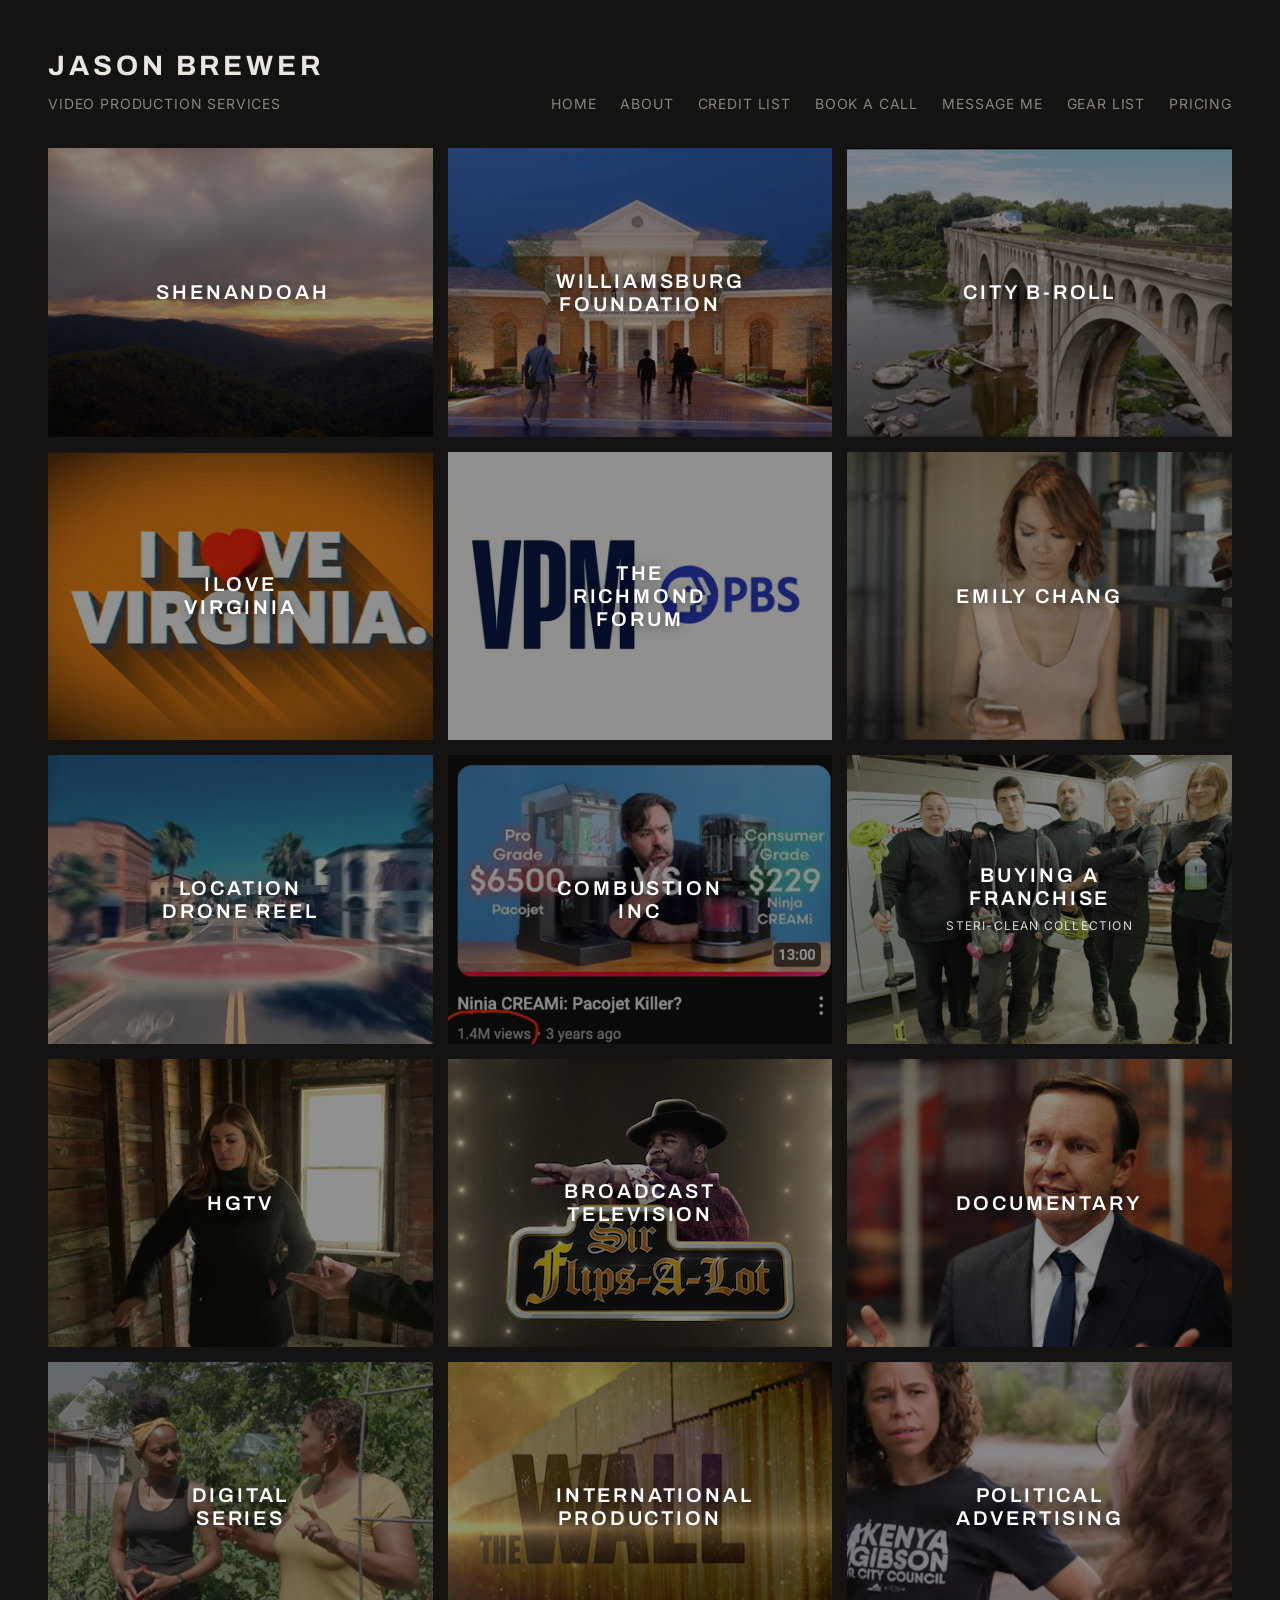
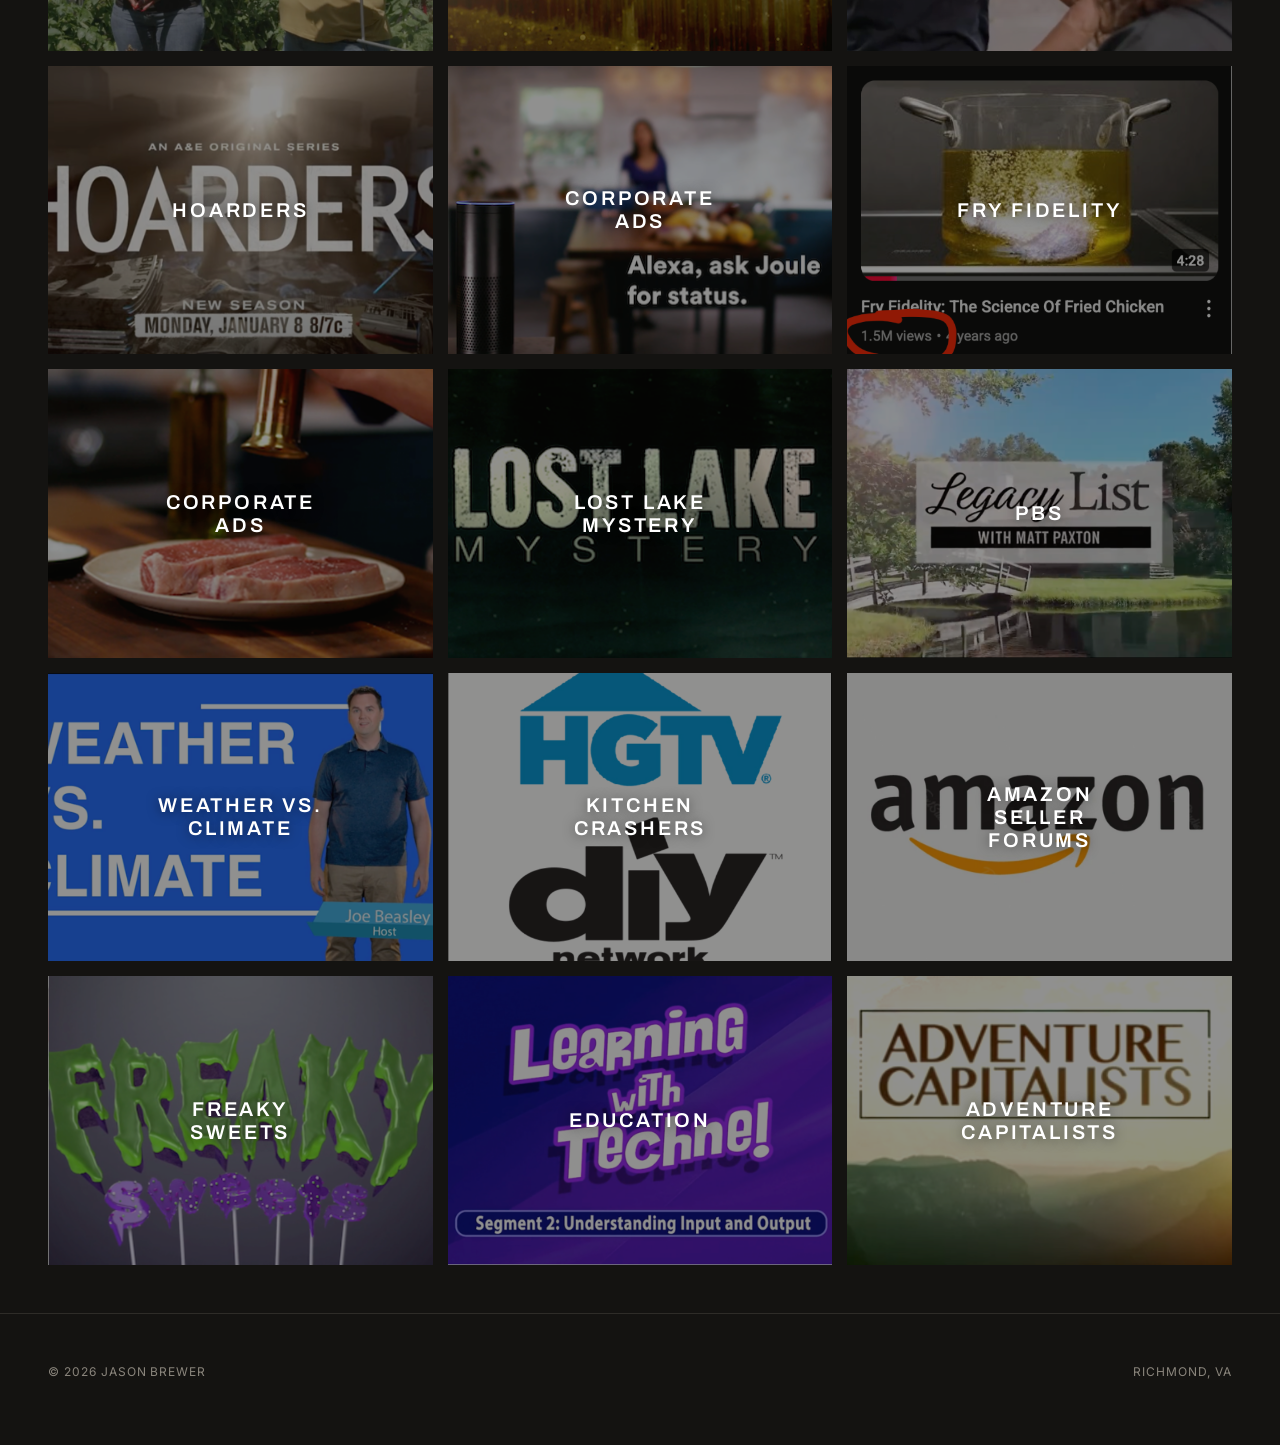
<file: index.html>
<!DOCTYPE html>
<html lang="en">
<head>
  <meta charset="UTF-8">
  <meta name="viewport" content="width=device-width, initial-scale=1">
  <title>Jason Brewer — Director of Photography</title>
  <link rel="preconnect" href="https://fonts.googleapis.com">
  <link rel="preconnect" href="https://fonts.gstatic.com" crossorigin>
  <link href="https://fonts.googleapis.com/css2?family=Archivo:wght@500;600;700&family=Inter:wght@400;500&display=swap" rel="stylesheet">
  <link rel="stylesheet" href="css/styles.css">
  <script src="js/nav.js"></script>
</head>
<body>
  <body>
  <div class="site">

    <main id="gallery" class="gallery" aria-label="Selected work"></main>

    <footer class="site-foot">
      <span>&copy; <span id="year"></span> Jason Brewer</span>
      <span>Richmond, VA</span>
    </footer>
  </div>
  <script src="js/data.js"></script>
  <script src="js/app.js"></script>
</body>
</body>
</html>
</file>
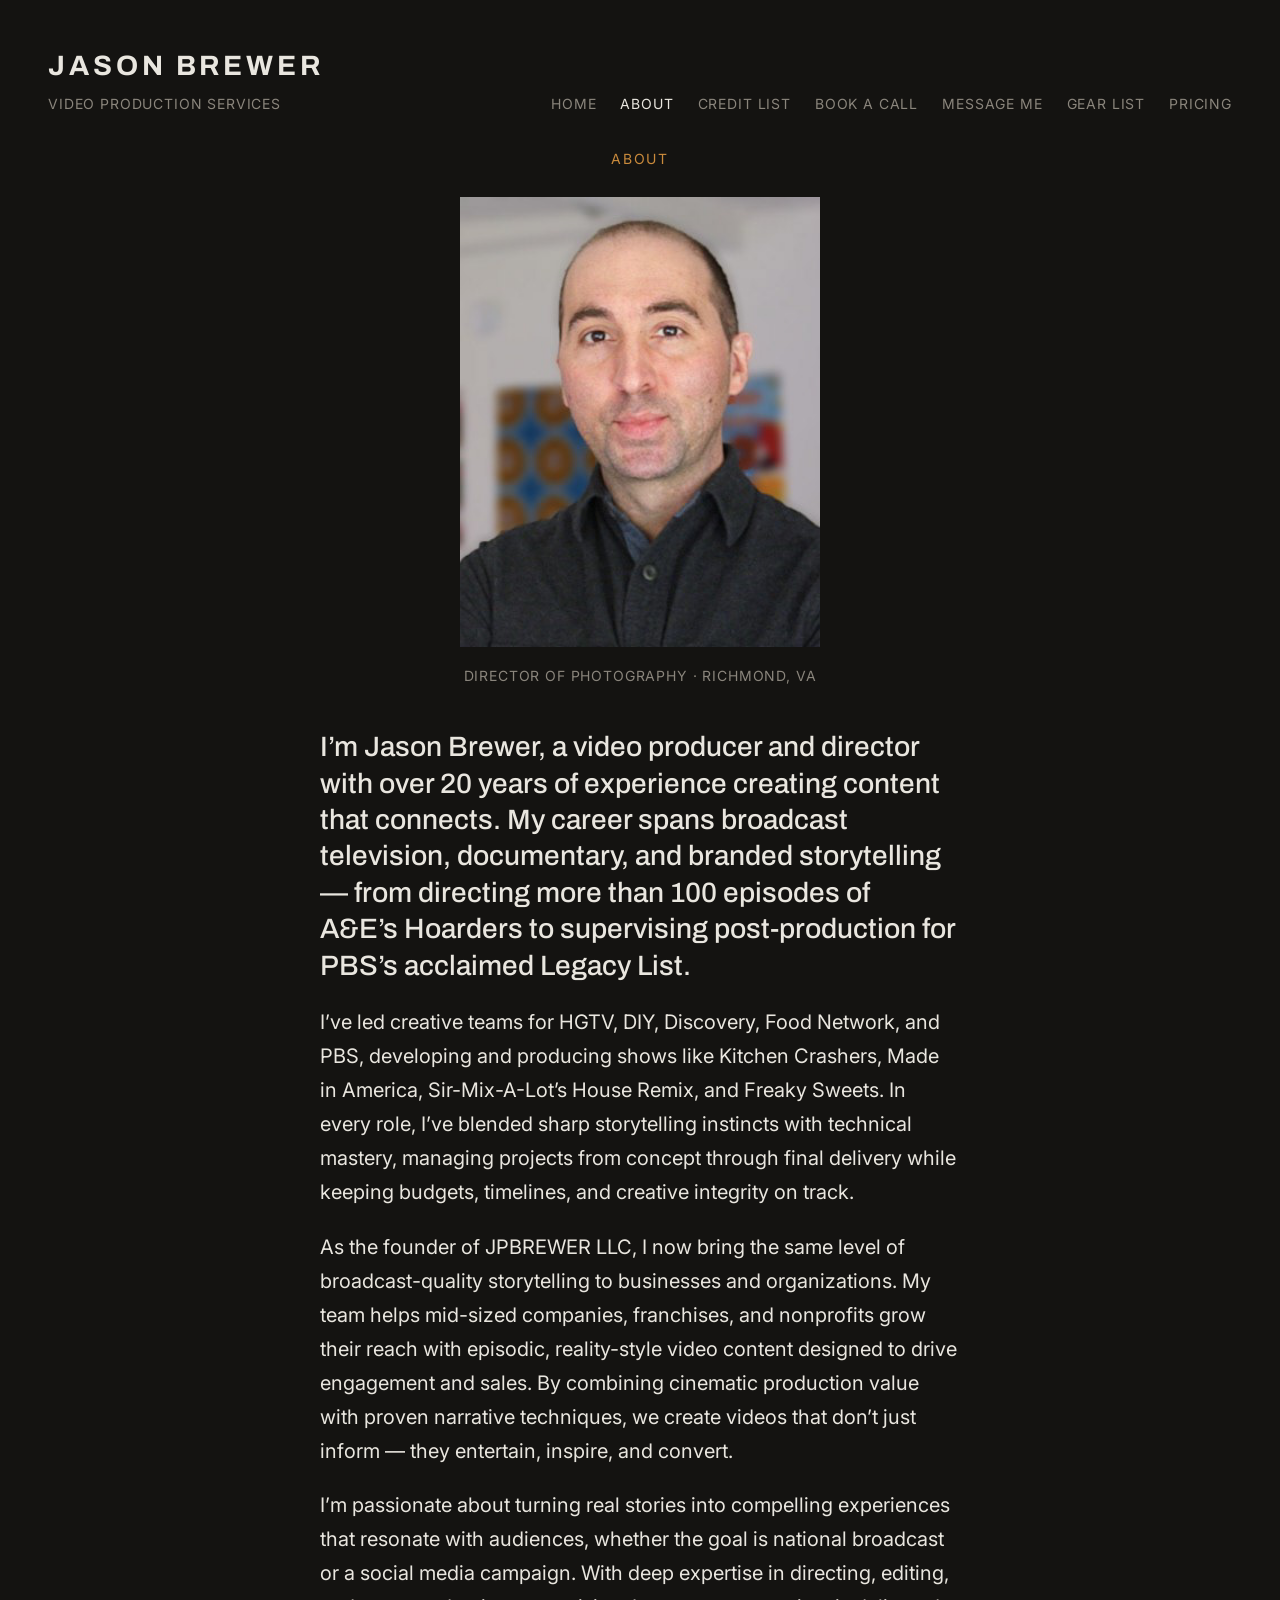
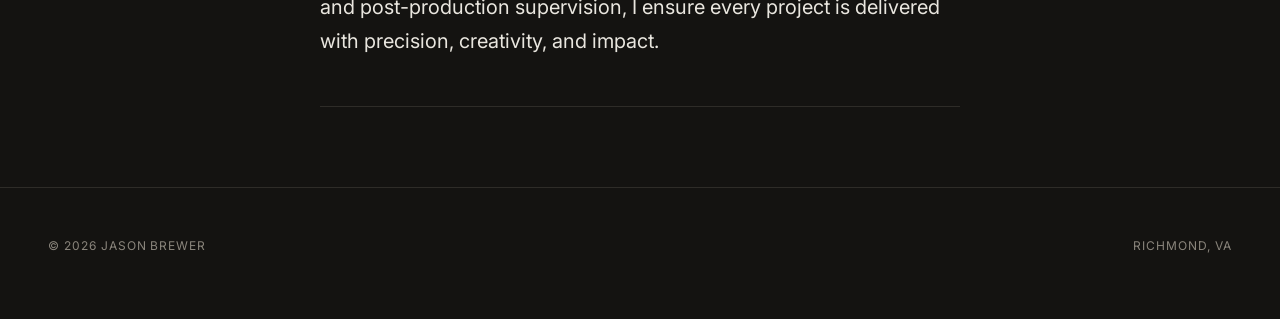
<file: about.html>
<!DOCTYPE html>
<html lang="en">
<head>
  <meta charset="UTF-8">
  <meta name="viewport" content="width=device-width, initial-scale=1">
  <title>Jason Brewer — About</title>
  <link rel="preconnect" href="https://fonts.googleapis.com">
  <link rel="preconnect" href="https://fonts.gstatic.com" crossorigin>
  <link href="https://fonts.googleapis.com/css2?family=Archivo:wght@500;600;700&family=Inter:wght@400;500&display=swap" rel="stylesheet">
  <link rel="stylesheet" href="css/styles.css">
  

  <!-- About-page layout only. Colors/fonts come from css/styles.css tokens. -->
  <style>
    .about        { max-width: 1100px; margin: 0 auto; padding: 0 var(--pad) 2rem; text-align: center; }
    .about__eyebrow {
      margin: 0 0 26px; color: var(--accent);
      font-size: var(--fs-sm); letter-spacing: var(--tracking-wide); text-transform: uppercase;
    }
    .about__portrait {
      position: relative; width: min(360px, 80vw); aspect-ratio: 4 / 5;
      margin: 0 auto; background: var(--surface);
    }
    .about__portrait img { position: relative; z-index: 1; width: 100%; height: 100%; object-fit: cover; }
    .about__portrait .hint {
      position: absolute; inset: 0; z-index: 0;
      display: flex; align-items: center; justify-content: center; text-align: center;
      padding: 20px; color: var(--text-dim); font-size: var(--fs-sm);
    }
    .about__cap {
      margin: 18px 0 0; color: var(--text-dim);
      font-size: var(--fs-sm); letter-spacing: 0.06em; text-transform: uppercase;
    }
    .about__bio   { max-width: 640px; margin: 42px auto 0; text-align: left; }
    .about__bio p { margin: 0 0 1.3rem; color: var(--text); font-size: var(--fs-lg); line-height: 1.7; }
    .about__bio p:first-of-type {
      font-family: var(--font-display); font-weight: 500;
      font-size: var(--fs-xl); line-height: 1.3;
    }
    .about__bio .accent { color: var(--accent); }
    .about__rule  { height: 1px; background: var(--line); border: 0; max-width: 640px; margin: 48px auto 0; }
    .masthead__nav a[aria-current="page"] { color: var(--text); }
  </style>

   <script src="js/nav.js"></script>
</head>
<body>
  <div class="site">
    

    <main class="about">
      <p class="about__eyebrow">About</p>

      <!-- Drop your photo at assets/about/portrait.jpg (portrait, ~4:5).
           Until it exists, the frame shows a note instead of a broken image. -->
      <div class="about__portrait">
        <span class="hint">Add your portrait at<br>assets/about/portrait.jpg</span>
        <img src="assets/about/portrait.jpeg" alt="Jason Brewer" onerror="this.style.display='none'">
      </div>
      <p class="about__cap">Director of Photography &middot; Richmond, VA</p>

      <!-- ===== Placeholder bio — replace this copy ===== -->
      <div class="about__bio">
          
          <p>I’m Jason Brewer, a video producer and director with over 20 years of experience creating content that connects. My career spans broadcast television, documentary, and branded storytelling — from directing more than 100 episodes of A&E’s Hoarders to supervising post-production for PBS’s acclaimed Legacy List. </p>

          <p> I’ve led creative teams for HGTV, DIY, Discovery, Food Network, and PBS, developing and producing shows like Kitchen Crashers, Made in America, Sir-Mix-A-Lot’s House Remix, and Freaky Sweets. In every role, I’ve blended sharp storytelling instincts with technical mastery, managing projects from concept through final delivery while keeping budgets, timelines, and creative integrity on track.</p>

          <p>As the founder of JPBREWER LLC, I now bring the same level of broadcast-quality storytelling to businesses and organizations. My team helps mid-sized companies, franchises, and nonprofits grow their reach with episodic, reality-style video content designed to drive engagement and sales. By combining cinematic production value with proven narrative techniques, we create videos that don’t just inform — they entertain, inspire, and convert.</p>
         
          <p>I’m passionate about turning real stories into compelling experiences that resonate with audiences, whether the goal is national broadcast or a social media campaign. With deep expertise in directing, editing, and post-production supervision, I ensure every project is delivered with precision, creativity, and impact.</p>
      </div>

      <hr class="about__rule">
    </main>

    <footer class="site-foot">
      <span>&copy; <span id="year"></span> Jason Brewer</span>
      <span>Richmond, VA</span>
    </footer>
  </div>

  <script>
    var y = document.getElementById("year");
    if (y) y.textContent = new Date().getFullYear();
  </script>

 
  </script>
</body>
</html>
</file>
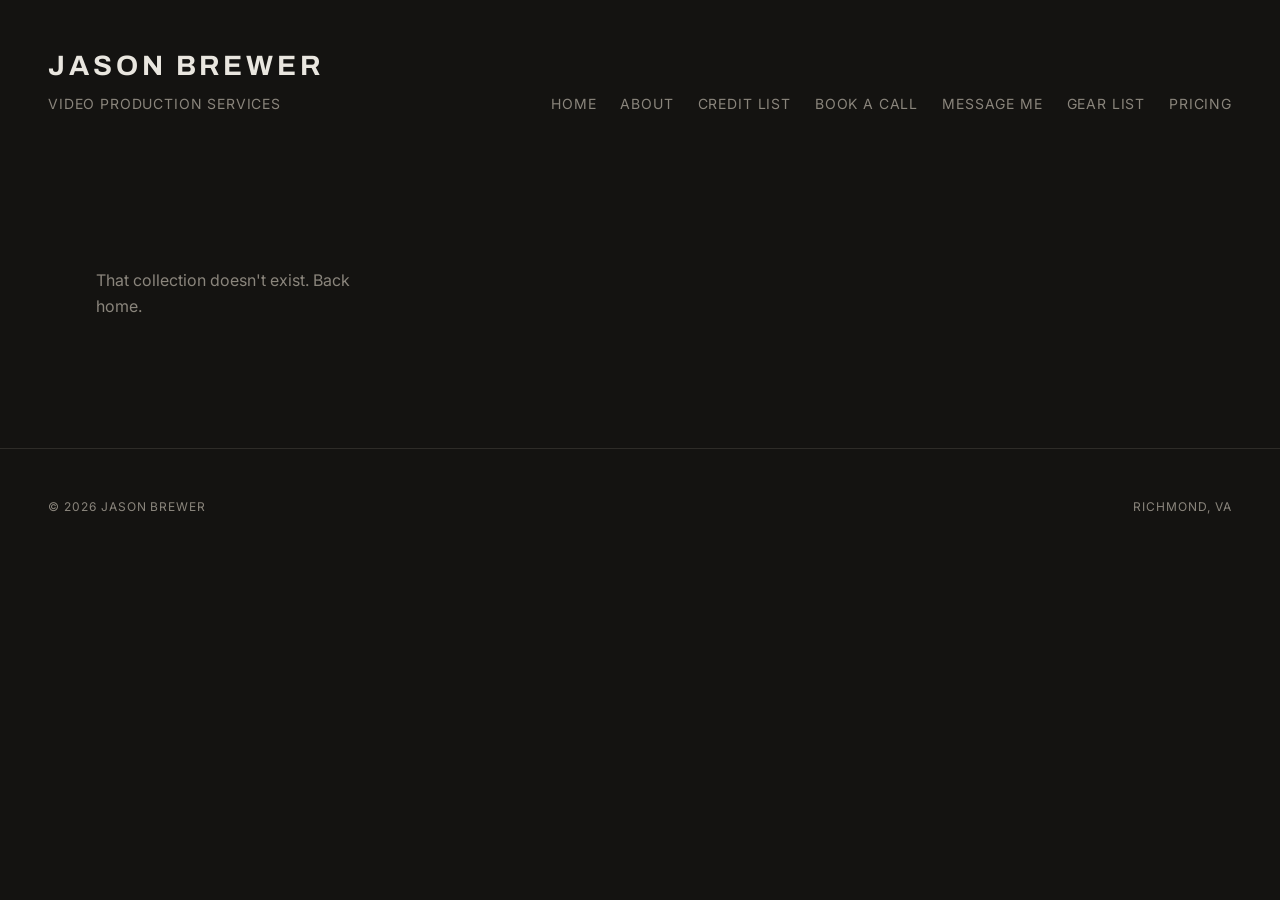
<file: collection.html>
<!DOCTYPE html>
<html lang="en">
<head>
  <meta charset="UTF-8">
  <meta name="viewport" content="width=device-width, initial-scale=1">
  <title>Jason Brewer</title>
  <link rel="preconnect" href="https://fonts.googleapis.com">
  <link rel="preconnect" href="https://fonts.gstatic.com" crossorigin>
  <link href="https://fonts.googleapis.com/css2?family=Archivo:wght@500;600;700&family=Inter:wght@400;500&display=swap" rel="stylesheet">
  <link rel="stylesheet" href="css/styles.css">
  <script src="js/nav.js"></script>

</head>
<body>
  <div class="site">


    <div id="collection-head" class="section-head"></div>
    <!-- Collection grid renders here from COLLECTIONS in js/data.js -->
    <main id="collection" class="gallery" aria-label="Collection"></main>

    <footer class="site-foot">
      <span>&copy; <span id="year"></span> Jason Brewer</span>
      <span>Richmond, VA</span>
    </footer>
  </div>
  <script src="js/data.js"></script>
  <script src="js/app.js"></script>

  
</body>
</html>
</file>
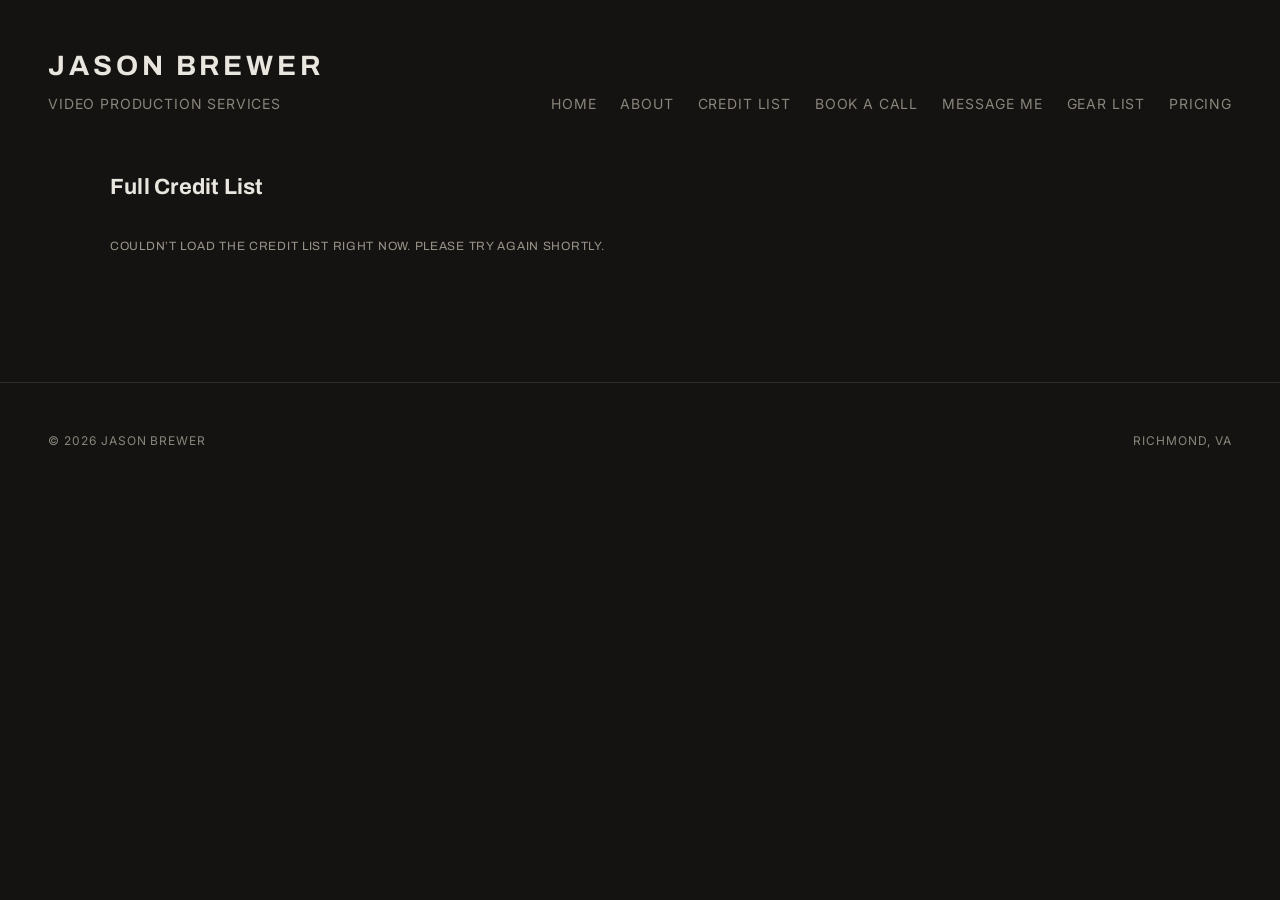
<file: credit-list.html>
<!DOCTYPE html>
<html lang="en">
<head>
  <meta charset="UTF-8">
  <meta name="viewport" content="width=device-width, initial-scale=1">
  <title>Jason Brewer — Credits</title>
  <link rel="preconnect" href="https://fonts.googleapis.com">
  <link rel="preconnect" href="https://fonts.gstatic.com" crossorigin>
  <link href="https://fonts.googleapis.com/css2?family=Archivo:wght@500;600;700&family=Inter:wght@400;500&display=swap" rel="stylesheet">
  <link rel="stylesheet" href="css/styles.css">
  <script src="js/nav.js"></script>

  <!-- Styles for the credit list. Scoped under .creditlist so they
       won't collide with anything in css/styles.css. -->
  <style>
    .creditlist {
      --cl-ink:         #e9e6df;
      --cl-ink-soft:    #9a948a;
      --cl-line:        #2e2c28;
      --cl-line-strong: #4a463f;
      --cl-panel:       #232120;
      --cl-panel-hover: #2b2825;
      --cl-accent:      #c98a3c;

      max-width: 1100px;
      margin: 0 auto;
      padding: 24px 20px 60px;
      color: var(--cl-ink);
      font-family: "Inter", sans-serif;
      font-size: 15px;
      line-height: 1.45;
    }

    .creditlist__title {
      font-family: "Archivo", sans-serif;
      font-weight: 700;
      font-size: 22px;
      letter-spacing: 0.01em;
      margin: 0 0 20px;
    }

    /* ---- filter pills ---- */
    .creditlist #filters {
      display: flex;
      flex-wrap: wrap;
      gap: 8px;
      margin-bottom: 14px;
    }
    .creditlist .pill {
      appearance: none;
      border: 1px solid var(--cl-line);
      background: var(--cl-panel);
      color: var(--cl-ink);
      font-family: "Archivo", sans-serif;
      font-size: 12px;
      letter-spacing: 0.08em;
      text-transform: uppercase;
      padding: 9px 16px;
      border-radius: 999px;
      cursor: pointer;
      transition: background 0.15s ease, color 0.15s ease, border-color 0.15s ease;
    }
    .creditlist .pill:hover { background: var(--cl-panel-hover); }
    .creditlist .pill:focus-visible { outline: 2px solid var(--cl-accent); outline-offset: 2px; }
    .creditlist .pill[aria-pressed="true"] {
      background: var(--cl-accent);
      color: #1b1a18;
      border-color: var(--cl-accent);
    }
    .creditlist .pill .count {
      opacity: 0.55;
      margin-left: 6px;
      font-variant-numeric: tabular-nums;
    }

    /* ---- status line ---- */
    .creditlist #status {
      margin: 0 0 18px;
      font-family: "Archivo", sans-serif;
      font-size: 12px;
      letter-spacing: 0.06em;
      text-transform: uppercase;
      color: var(--cl-ink-soft);
    }

    /* ---- table ---- */
    .creditlist table { width: 100%; border-collapse: collapse; }
    .creditlist thead th {
      text-align: left;
      font-family: "Archivo", sans-serif;
      font-size: 11px;
      letter-spacing: 0.1em;
      text-transform: uppercase;
      color: var(--cl-ink-soft);
      font-weight: 600;
      padding: 0 12px 10px 0;
      border-bottom: 1px solid var(--cl-line-strong);
      white-space: nowrap;
      cursor: pointer;
      user-select: none;
    }
    .creditlist thead th:hover { color: var(--cl-ink); }
    .creditlist thead th.sort-asc::after  { content: " \2191"; color: var(--cl-accent); }
    .creditlist thead th.sort-desc::after { content: " \2193"; color: var(--cl-accent); }

    .creditlist tbody td {
      padding: 11px 12px 11px 0;
      border-bottom: 1px solid var(--cl-line);
      vertical-align: top;
    }
    .creditlist tbody tr:hover td { background: var(--cl-panel); }

    .creditlist td.project  { font-weight: 500; width: 36%; color: var(--cl-ink); }
    .creditlist td.episodes { white-space: nowrap; color: var(--cl-ink-soft); }
    .creditlist td.company,
    .creditlist td.network  { color: var(--cl-ink-soft); }
    .creditlist td.position { width: 22%; }

    .creditlist .award {
      display: block;
      margin-top: 3px;
      font-size: 11px;
      font-weight: 400;
      letter-spacing: 0.05em;
      text-transform: uppercase;
      color: var(--cl-accent);
    }
    .creditlist .award::before { content: "\2605 "; }

    .creditlist #empty { display: none; padding: 36px 0; color: var(--cl-ink-soft); }

    /* ---- mobile: collapse the table into stacked rows ---- */
    @media (max-width: 640px) {
      .creditlist { padding: 16px 14px 48px; }
      .creditlist thead { display: none; }
      .creditlist table, .creditlist tbody, .creditlist tr, .creditlist td { display: block; width: 100%; }
      .creditlist tbody tr { padding: 13px 0; border-bottom: 1px solid var(--cl-line); }
      .creditlist tbody td { padding: 1px 0; border: none; }
      .creditlist tbody tr:hover td { background: transparent; }
      .creditlist td.project { width: auto; font-size: 16px; }
      .creditlist td.position { width: auto; margin-top: 2px; }
      .creditlist td.episodes,
      .creditlist td.company,
      .creditlist td.network { display: inline-block; width: auto; font-size: 13px; }
      .creditlist td.company:not(:empty)::before,
      .creditlist td.network:not(:empty)::before { content: "\00b7\00a0"; }
    }
    @media (prefers-reduced-motion: reduce) {
      .creditlist .pill { transition: none; }
    }
  </style>
</head>
<body>
  <div class="site">
    

    <!-- ===== Credit list (was a CodePen iframe, now native) ===== -->
    <main class="creditlist">
      <h2 class="creditlist__title">Full Credit List</h2>

      <nav id="filters" aria-label="Filter credits by position"></nav>
      <p id="status">Loading credits&hellip;</p>

      <table id="credits" hidden>
        <thead>
          <tr>
            <th data-key="project">Project</th>
            <th data-key="episodes">Episodes</th>
            <th data-key="company">Company</th>
            <th data-key="network">Network</th>
            <th data-key="position">Position</th>
          </tr>
        </thead>
        <tbody></tbody>
      </table>

      <p id="empty">No credits match this filter.</p>
    </main>
    <!-- ===== /Credit list ===== -->

    <footer class="site-foot">
      <span>&copy; <span id="year"></span> Jason Brewer</span>
      <span>Richmond, VA</span>
    </footer>
  </div>

  <script>
  /* =========================================================
     CONFIG — edit these two things and nothing else
     ========================================================= */

  // Live CSV feed of the published Google Sheet.
  // (File > Share > Publish to web, then add /pub?gid=0&single=true&output=csv)
  const SHEET_CSV_URL =
    "https://docs.google.com/spreadsheets/d/e/2PACX-1vRI1-O8Vf4YtB_W_4dWNP-gobYHZTyrFw6esr6AFZzLf1UzC-FVxMxP1zuugwy8rVjWCIq6GvFvJoK1/pub?gid=0&single=true&output=csv";

  const SPECIALIZED_PRODUCER = /(executive|supervising|development|associate)\s+producer/gi;

  const FILTERS = [
    { label: "All",                  match: null },
    { label: "Camera",               match: /camera/i },
    { label: "Drone",                match: /drone/i },
    { label: "Editor",               match: /editor/i },
    { label: "Director",             match: /director/i },
    { label: "Producer",             test: p => /producer/i.test(p.replace(SPECIALIZED_PRODUCER, "")) },
    { label: "Executive Producer",   match: /executive\s+producer/i },
    { label: "Supervising Producer", match: /supervising\s+producer/i },
    { label: "Development Producer", match: /development\s+producer/i },
    { label: "Associate Producer",   match: /associate\s+producer/i },
    { label: "Post Production Supervisor", match: /post\s*(production\s*)?supervisor/i },
    { label: "Writer",               match: /writer/i },
  ];

  /* =========================================================
     Parsing
     ========================================================= */
  function parseCSV(text) {
    const rows = [];
    let row = [], field = "", inQuotes = false;
    for (let i = 0; i < text.length; i++) {
      const c = text[i];
      if (inQuotes) {
        if (c === '"') {
          if (text[i + 1] === '"') { field += '"'; i++; }
          else inQuotes = false;
        } else field += c;
      } else if (c === '"') {
        inQuotes = true;
      } else if (c === ",") {
        row.push(field); field = "";
      } else if (c === "\n" || c === "\r") {
        if (c === "\r" && text[i + 1] === "\n") i++;
        row.push(field); field = "";
        rows.push(row); row = [];
      } else {
        field += c;
      }
    }
    if (field !== "" || row.length) { row.push(field); rows.push(row); }
    return rows;
  }

  function processRows(rows) {
    let headerIdx = -1, col = {};
    for (let i = 0; i < rows.length; i++) {
      const lower = rows[i].map(c => (c || "").trim().toLowerCase());
      if (lower.includes("project") && lower.includes("position")) {
        headerIdx = i;
        col = {
          project: lower.indexOf("project"),
          episodes: lower.indexOf("episodes"),
          company: lower.indexOf("company"),
          network: lower.indexOf("network"),
          position: lower.indexOf("position"),
        };
        break;
      }
    }
    if (headerIdx === -1) return [];

    const cell = (r, idx) => (idx >= 0 && r[idx] != null ? String(r[idx]).trim() : "");
    const credits = [];

    for (let i = headerIdx + 1; i < rows.length; i++) {
      const r = rows[i];
      const project = cell(r, col.project);
      const position = cell(r, col.position);

      if (!project && !position) continue;

      if (project.startsWith("(") && !position) {
        if (credits.length) {
          const note = project.replace(/^\(\s*/, "").replace(/\s*\)$/, "");
          credits[credits.length - 1].award = note;
        }
        continue;
      }

      credits.push({
        project,
        episodes: cell(r, col.episodes),
        company: cell(r, col.company),
        network: cell(r, col.network),
        position,
        award: null,
      });
    }
    return credits;
  }

  /* =========================================================
     Rendering
     ========================================================= */
  const filtersEl = document.getElementById("filters");
  const statusEl  = document.getElementById("status");
  const tableEl   = document.getElementById("credits");
  const tbodyEl   = tableEl.querySelector("tbody");
  const emptyEl   = document.getElementById("empty");

  let allCredits = [];
  let activeFilter = FILTERS[0];
  let sortKey = null;
  let sortDir = 1;

  function matches(credit, filter) {
    if (filter.test) return filter.test(credit.position);
    if (!filter.match) return true;
    filter.match.lastIndex = 0;
    return filter.match.test(credit.position);
  }

  function esc(s) {
    return s.replace(/&/g, "&amp;").replace(/</g, "&lt;").replace(/>/g, "&gt;");
  }

  function renderFilters() {
    filtersEl.innerHTML = "";
    FILTERS.forEach(f => {
      const btn = document.createElement("button");
      btn.className = "pill";
      btn.type = "button";
      btn.setAttribute("aria-pressed", f === activeFilter ? "true" : "false");
      const n = allCredits.filter(c => matches(c, f)).length;
      btn.innerHTML = esc(f.label) + '<span class="count">' + n + "</span>";
      btn.addEventListener("click", () => {
        activeFilter = f;
        renderFilters();
        renderTable();
      });
      filtersEl.appendChild(btn);
    });
  }

  function renderTable() {
    let list = allCredits.filter(c => matches(c, activeFilter));

    if (sortKey) {
      list = list.slice().sort((a, b) =>
        a[sortKey].localeCompare(b[sortKey], undefined, { numeric: true, sensitivity: "base" }) * sortDir
      );
    }

    tbodyEl.innerHTML = list.map(c => `
      <tr>
        <td class="project">${esc(c.project)}${c.award ? `<span class="award">${esc(c.award)}</span>` : ""}</td>
        <td class="episodes">${esc(c.episodes)}</td>
        <td class="company">${esc(c.company)}</td>
        <td class="network">${esc(c.network)}</td>
        <td class="position">${esc(c.position)}</td>
      </tr>`).join("");

    const label = activeFilter.label === "All" ? "" : " \u00b7 " + activeFilter.label;
    statusEl.textContent = list.length + (list.length === 1 ? " credit" : " credits") + label;

    tableEl.hidden = list.length === 0;
    emptyEl.style.display = list.length === 0 ? "block" : "none";
  }

  tableEl.querySelectorAll("thead th").forEach(th => {
    th.addEventListener("click", () => {
      const key = th.dataset.key;
      if (sortKey === key && sortDir === 1) {
        sortDir = -1;
      } else if (sortKey === key && sortDir === -1) {
        sortKey = null; sortDir = 1;
      } else {
        sortKey = key; sortDir = 1;
      }
      tableEl.querySelectorAll("thead th").forEach(h =>
        h.classList.remove("sort-asc", "sort-desc"));
      if (sortKey) th.classList.add(sortDir === 1 ? "sort-asc" : "sort-desc");
      renderTable();
    });
  });

  function show(credits) {
    allCredits = credits;
    renderFilters();
    renderTable();
  }

  /* =========================================================
     Boot: load the live sheet (the Google Sheet is the only source of data)
     ========================================================= */
  (async function init() {
    try {
      const res = await fetch(SHEET_CSV_URL, { cache: "no-store" });
      if (!res.ok) throw new Error("HTTP " + res.status);
      const credits = processRows(parseCSV(await res.text()));
      if (!credits.length) throw new Error("No rows parsed");
      show(credits);
    } catch (err) {
      console.error("Could not load the credits sheet:", err);
      statusEl.textContent = "Couldn\u2019t load the credit list right now. Please try again shortly.";
    }
  })();

  // Footer year (this page doesn't load app.js, so set it here).
  const yearEl = document.getElementById("year");
  if (yearEl) yearEl.textContent = new Date().getFullYear();
  </script>

   
 
</body>
</html>
</file>
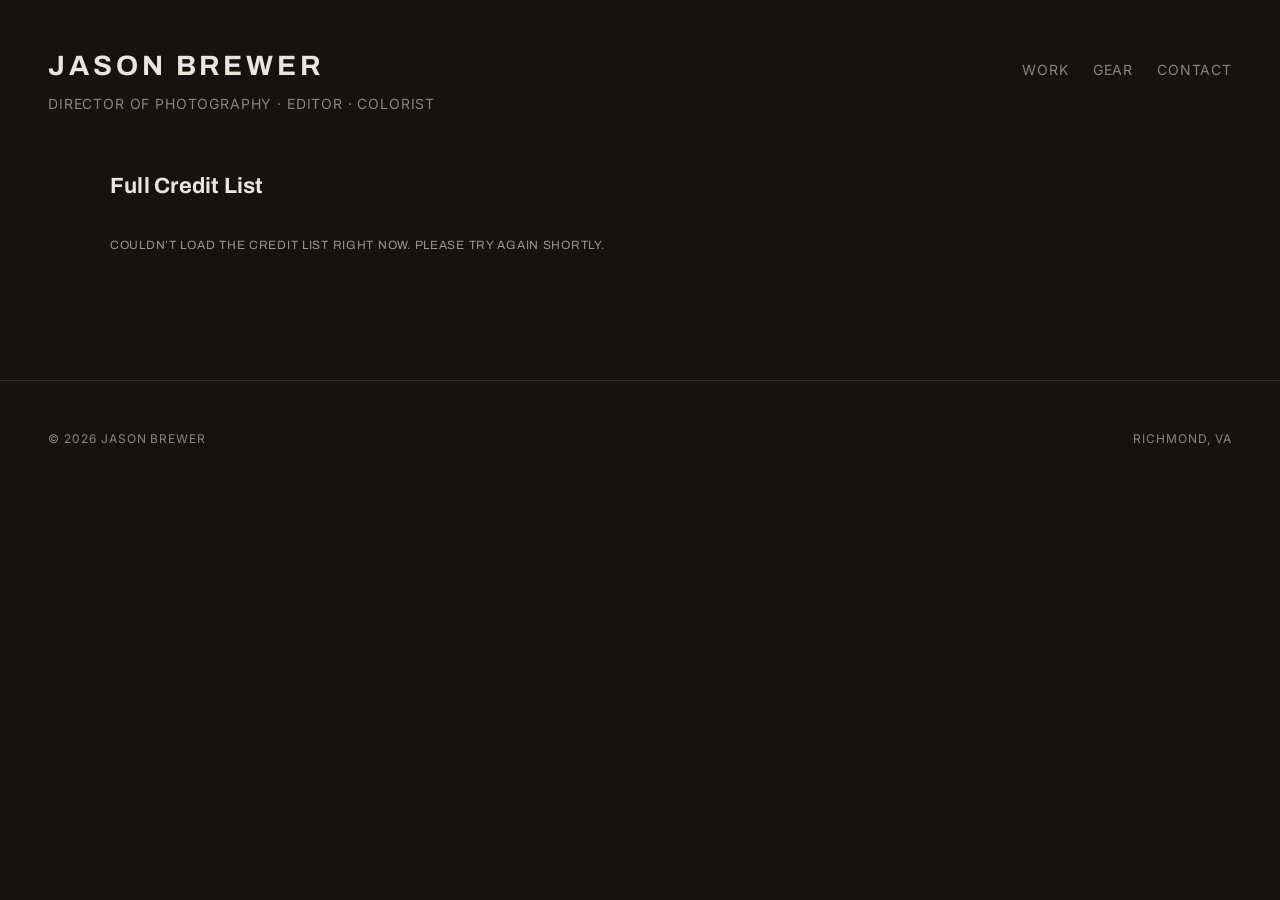
<file: credits-list.html>
<!DOCTYPE html>
<html lang="en">
<head>
  <meta charset="UTF-8">
  <meta name="viewport" content="width=device-width, initial-scale=1">
  <title>Jason Brewer — Credits</title>
  <link rel="preconnect" href="https://fonts.googleapis.com">
  <link rel="preconnect" href="https://fonts.gstatic.com" crossorigin>
  <link href="https://fonts.googleapis.com/css2?family=Archivo:wght@500;600;700&family=Inter:wght@400;500&display=swap" rel="stylesheet">
  <link rel="stylesheet" href="css/styles.css">

  <!-- Styles for the credit list. Scoped under .creditlist so they
       won't collide with anything in css/styles.css. -->
  <style>
    .creditlist {
      --cl-ink:         #e9e6df;
      --cl-ink-soft:    #9a948a;
      --cl-line:        #2e2c28;
      --cl-line-strong: #4a463f;
      --cl-panel:       #232120;
      --cl-panel-hover: #2b2825;
      --cl-accent:      #c98a3c;

      max-width: 1100px;
      margin: 0 auto;
      padding: 24px 20px 60px;
      color: var(--cl-ink);
      font-family: "Inter", sans-serif;
      font-size: 15px;
      line-height: 1.45;
    }

    .creditlist__title {
      font-family: "Archivo", sans-serif;
      font-weight: 700;
      font-size: 22px;
      letter-spacing: 0.01em;
      margin: 0 0 20px;
    }

    /* ---- filter pills ---- */
    .creditlist #filters {
      display: flex;
      flex-wrap: wrap;
      gap: 8px;
      margin-bottom: 14px;
    }
    .creditlist .pill {
      appearance: none;
      border: 1px solid var(--cl-line);
      background: var(--cl-panel);
      color: var(--cl-ink);
      font-family: "Archivo", sans-serif;
      font-size: 12px;
      letter-spacing: 0.08em;
      text-transform: uppercase;
      padding: 9px 16px;
      border-radius: 999px;
      cursor: pointer;
      transition: background 0.15s ease, color 0.15s ease, border-color 0.15s ease;
    }
    .creditlist .pill:hover { background: var(--cl-panel-hover); }
    .creditlist .pill:focus-visible { outline: 2px solid var(--cl-accent); outline-offset: 2px; }
    .creditlist .pill[aria-pressed="true"] {
      background: var(--cl-accent);
      color: #1b1a18;
      border-color: var(--cl-accent);
    }
    .creditlist .pill .count {
      opacity: 0.55;
      margin-left: 6px;
      font-variant-numeric: tabular-nums;
    }

    /* ---- status line ---- */
    .creditlist #status {
      margin: 0 0 18px;
      font-family: "Archivo", sans-serif;
      font-size: 12px;
      letter-spacing: 0.06em;
      text-transform: uppercase;
      color: var(--cl-ink-soft);
    }

    /* ---- table ---- */
    .creditlist table { width: 100%; border-collapse: collapse; }
    .creditlist thead th {
      text-align: left;
      font-family: "Archivo", sans-serif;
      font-size: 11px;
      letter-spacing: 0.1em;
      text-transform: uppercase;
      color: var(--cl-ink-soft);
      font-weight: 600;
      padding: 0 12px 10px 0;
      border-bottom: 1px solid var(--cl-line-strong);
      white-space: nowrap;
      cursor: pointer;
      user-select: none;
    }
    .creditlist thead th:hover { color: var(--cl-ink); }
    .creditlist thead th.sort-asc::after  { content: " \2191"; color: var(--cl-accent); }
    .creditlist thead th.sort-desc::after { content: " \2193"; color: var(--cl-accent); }

    .creditlist tbody td {
      padding: 11px 12px 11px 0;
      border-bottom: 1px solid var(--cl-line);
      vertical-align: top;
    }
    .creditlist tbody tr:hover td { background: var(--cl-panel); }

    .creditlist td.project  { font-weight: 500; width: 36%; color: var(--cl-ink); }
    .creditlist td.episodes { white-space: nowrap; color: var(--cl-ink-soft); }
    .creditlist td.company,
    .creditlist td.network  { color: var(--cl-ink-soft); }
    .creditlist td.position { width: 22%; }

    .creditlist .award {
      display: block;
      margin-top: 3px;
      font-size: 11px;
      font-weight: 400;
      letter-spacing: 0.05em;
      text-transform: uppercase;
      color: var(--cl-accent);
    }
    .creditlist .award::before { content: "\2605 "; }

    .creditlist #empty { display: none; padding: 36px 0; color: var(--cl-ink-soft); }

    /* ---- mobile: collapse the table into stacked rows ---- */
    @media (max-width: 640px) {
      .creditlist { padding: 16px 14px 48px; }
      .creditlist thead { display: none; }
      .creditlist table, .creditlist tbody, .creditlist tr, .creditlist td { display: block; width: 100%; }
      .creditlist tbody tr { padding: 13px 0; border-bottom: 1px solid var(--cl-line); }
      .creditlist tbody td { padding: 1px 0; border: none; }
      .creditlist tbody tr:hover td { background: transparent; }
      .creditlist td.project { width: auto; font-size: 16px; }
      .creditlist td.position { width: auto; margin-top: 2px; }
      .creditlist td.episodes,
      .creditlist td.company,
      .creditlist td.network { display: inline-block; width: auto; font-size: 13px; }
      .creditlist td.company:not(:empty)::before,
      .creditlist td.network:not(:empty)::before { content: "\00b7\00a0"; }
    }
    @media (prefers-reduced-motion: reduce) {
      .creditlist .pill { transition: none; }
    }
  </style>
</head>
<body>
  <div class="site">
    <header class="masthead">
      <div>
        <a href="index.html"><h1 class="masthead__name">Jason Brewer</h1></a>
        <p class="masthead__role">Director of Photography &middot; Editor &middot; Colorist</p>
      </div>
      <nav class="masthead__nav" aria-label="Primary">
        <a href="index.html">Work</a>
        <a href="#">Gear</a>
        <a href="#">Contact</a>
      </nav>
    </header>

    <!-- ===== Credit list (was a CodePen iframe, now native) ===== -->
    <main class="creditlist">
      <h2 class="creditlist__title">Full Credit List</h2>

      <nav id="filters" aria-label="Filter credits by position"></nav>
      <p id="status">Loading credits&hellip;</p>

      <table id="credits" hidden>
        <thead>
          <tr>
            <th data-key="project">Project</th>
            <th data-key="episodes">Episodes</th>
            <th data-key="company">Company</th>
            <th data-key="network">Network</th>
            <th data-key="position">Position</th>
          </tr>
        </thead>
        <tbody></tbody>
      </table>

      <p id="empty">No credits match this filter.</p>
    </main>
    <!-- ===== /Credit list ===== -->

    <footer class="site-foot">
      <span>&copy; <span id="year"></span> Jason Brewer</span>
      <span>Richmond, VA</span>
    </footer>
  </div>

  <script>
  /* =========================================================
     CONFIG — edit these two things and nothing else
     ========================================================= */

  // Live CSV feed of the published Google Sheet.
  // (File > Share > Publish to web, then add /pub?gid=0&single=true&output=csv)
  const SHEET_CSV_URL =
    "https://docs.google.com/spreadsheets/d/e/2PACX-1vRI1-O8Vf4YtB_W_4dWNP-gobYHZTyrFw6esr6AFZzLf1UzC-FVxMxP1zuugwy8rVjWCIq6GvFvJoK1/pub?gid=0&single=true&output=csv";

  const SPECIALIZED_PRODUCER = /(executive|supervising|development|associate)\s+producer/gi;

  const FILTERS = [
    { label: "All",                  match: null },
    { label: "Camera",               match: /camera/i },
    { label: "Drone",                match: /drone/i },
    { label: "Editor",               match: /editor/i },
    { label: "Director",             match: /director/i },
    { label: "Producer",             test: p => /producer/i.test(p.replace(SPECIALIZED_PRODUCER, "")) },
    { label: "Executive Producer",   match: /executive\s+producer/i },
    { label: "Supervising Producer", match: /supervising\s+producer/i },
    { label: "Development Producer", match: /development\s+producer/i },
    { label: "Associate Producer",   match: /associate\s+producer/i },
    { label: "Post Production Supervisor", match: /post\s*(production\s*)?supervisor/i },
    { label: "Writer",               match: /writer/i },
  ];

  /* =========================================================
     Parsing
     ========================================================= */
  function parseCSV(text) {
    const rows = [];
    let row = [], field = "", inQuotes = false;
    for (let i = 0; i < text.length; i++) {
      const c = text[i];
      if (inQuotes) {
        if (c === '"') {
          if (text[i + 1] === '"') { field += '"'; i++; }
          else inQuotes = false;
        } else field += c;
      } else if (c === '"') {
        inQuotes = true;
      } else if (c === ",") {
        row.push(field); field = "";
      } else if (c === "\n" || c === "\r") {
        if (c === "\r" && text[i + 1] === "\n") i++;
        row.push(field); field = "";
        rows.push(row); row = [];
      } else {
        field += c;
      }
    }
    if (field !== "" || row.length) { row.push(field); rows.push(row); }
    return rows;
  }

  function processRows(rows) {
    let headerIdx = -1, col = {};
    for (let i = 0; i < rows.length; i++) {
      const lower = rows[i].map(c => (c || "").trim().toLowerCase());
      if (lower.includes("project") && lower.includes("position")) {
        headerIdx = i;
        col = {
          project: lower.indexOf("project"),
          episodes: lower.indexOf("episodes"),
          company: lower.indexOf("company"),
          network: lower.indexOf("network"),
          position: lower.indexOf("position"),
        };
        break;
      }
    }
    if (headerIdx === -1) return [];

    const cell = (r, idx) => (idx >= 0 && r[idx] != null ? String(r[idx]).trim() : "");
    const credits = [];

    for (let i = headerIdx + 1; i < rows.length; i++) {
      const r = rows[i];
      const project = cell(r, col.project);
      const position = cell(r, col.position);

      if (!project && !position) continue;

      if (project.startsWith("(") && !position) {
        if (credits.length) {
          const note = project.replace(/^\(\s*/, "").replace(/\s*\)$/, "");
          credits[credits.length - 1].award = note;
        }
        continue;
      }

      credits.push({
        project,
        episodes: cell(r, col.episodes),
        company: cell(r, col.company),
        network: cell(r, col.network),
        position,
        award: null,
      });
    }
    return credits;
  }

  /* =========================================================
     Rendering
     ========================================================= */
  const filtersEl = document.getElementById("filters");
  const statusEl  = document.getElementById("status");
  const tableEl   = document.getElementById("credits");
  const tbodyEl   = tableEl.querySelector("tbody");
  const emptyEl   = document.getElementById("empty");

  let allCredits = [];
  let activeFilter = FILTERS[0];
  let sortKey = null;
  let sortDir = 1;

  function matches(credit, filter) {
    if (filter.test) return filter.test(credit.position);
    if (!filter.match) return true;
    filter.match.lastIndex = 0;
    return filter.match.test(credit.position);
  }

  function esc(s) {
    return s.replace(/&/g, "&amp;").replace(/</g, "&lt;").replace(/>/g, "&gt;");
  }

  function renderFilters() {
    filtersEl.innerHTML = "";
    FILTERS.forEach(f => {
      const btn = document.createElement("button");
      btn.className = "pill";
      btn.type = "button";
      btn.setAttribute("aria-pressed", f === activeFilter ? "true" : "false");
      const n = allCredits.filter(c => matches(c, f)).length;
      btn.innerHTML = esc(f.label) + '<span class="count">' + n + "</span>";
      btn.addEventListener("click", () => {
        activeFilter = f;
        renderFilters();
        renderTable();
      });
      filtersEl.appendChild(btn);
    });
  }

  function renderTable() {
    let list = allCredits.filter(c => matches(c, activeFilter));

    if (sortKey) {
      list = list.slice().sort((a, b) =>
        a[sortKey].localeCompare(b[sortKey], undefined, { numeric: true, sensitivity: "base" }) * sortDir
      );
    }

    tbodyEl.innerHTML = list.map(c => `
      <tr>
        <td class="project">${esc(c.project)}${c.award ? `<span class="award">${esc(c.award)}</span>` : ""}</td>
        <td class="episodes">${esc(c.episodes)}</td>
        <td class="company">${esc(c.company)}</td>
        <td class="network">${esc(c.network)}</td>
        <td class="position">${esc(c.position)}</td>
      </tr>`).join("");

    const label = activeFilter.label === "All" ? "" : " \u00b7 " + activeFilter.label;
    statusEl.textContent = list.length + (list.length === 1 ? " credit" : " credits") + label;

    tableEl.hidden = list.length === 0;
    emptyEl.style.display = list.length === 0 ? "block" : "none";
  }

  tableEl.querySelectorAll("thead th").forEach(th => {
    th.addEventListener("click", () => {
      const key = th.dataset.key;
      if (sortKey === key && sortDir === 1) {
        sortDir = -1;
      } else if (sortKey === key && sortDir === -1) {
        sortKey = null; sortDir = 1;
      } else {
        sortKey = key; sortDir = 1;
      }
      tableEl.querySelectorAll("thead th").forEach(h =>
        h.classList.remove("sort-asc", "sort-desc"));
      if (sortKey) th.classList.add(sortDir === 1 ? "sort-asc" : "sort-desc");
      renderTable();
    });
  });

  function show(credits) {
    allCredits = credits;
    renderFilters();
    renderTable();
  }

  /* =========================================================
     Boot: load the live sheet (the Google Sheet is the only source of data)
     ========================================================= */
  (async function init() {
    try {
      const res = await fetch(SHEET_CSV_URL, { cache: "no-store" });
      if (!res.ok) throw new Error("HTTP " + res.status);
      const credits = processRows(parseCSV(await res.text()));
      if (!credits.length) throw new Error("No rows parsed");
      show(credits);
    } catch (err) {
      console.error("Could not load the credits sheet:", err);
      statusEl.textContent = "Couldn\u2019t load the credit list right now. Please try again shortly.";
    }
  })();

  // Footer year (this page doesn't load app.js, so set it here).
  const yearEl = document.getElementById("year");
  if (yearEl) yearEl.textContent = new Date().getFullYear();
  </script>
</body>
</html>
</file>
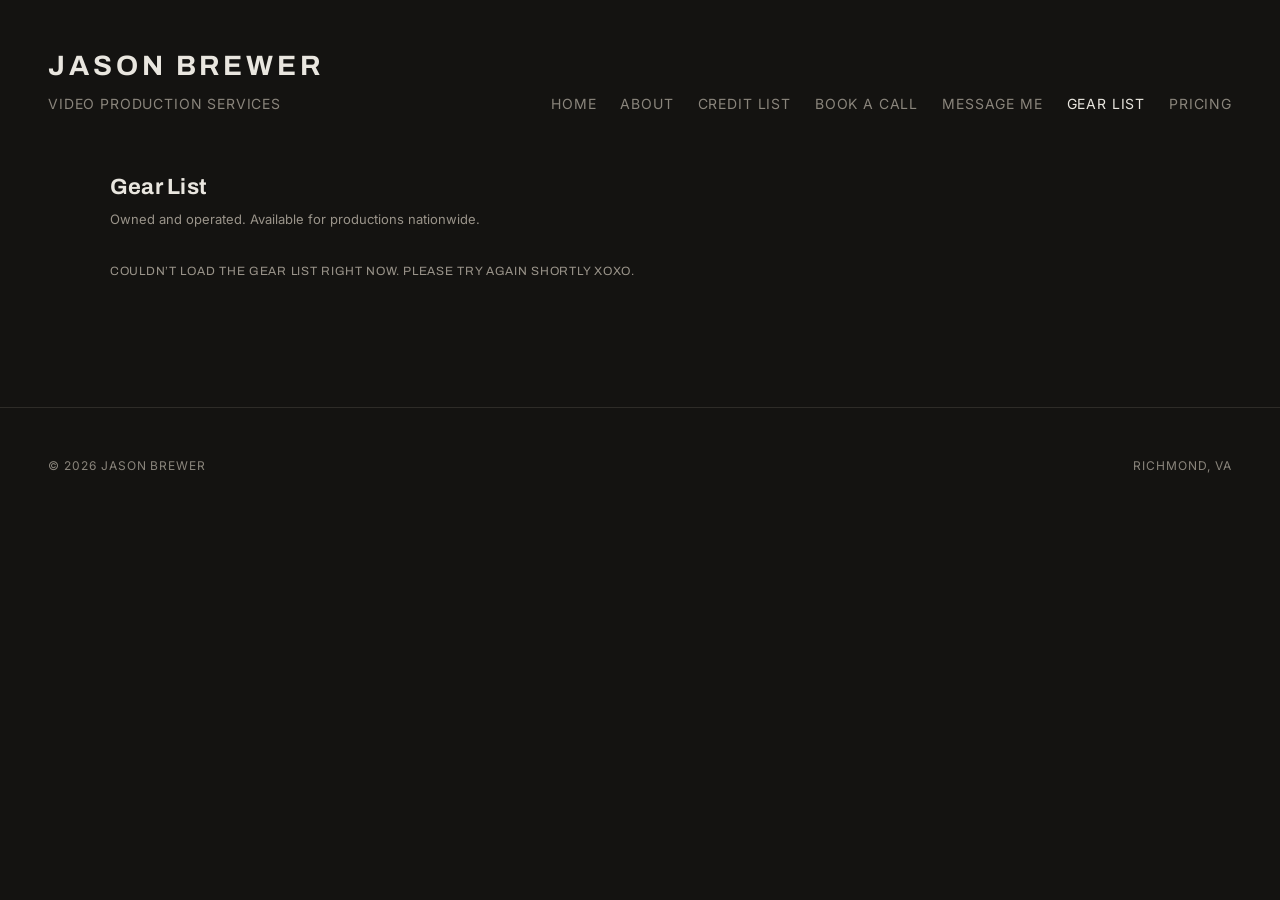
<file: gear.html>
<!DOCTYPE html>
<html lang="en">
<head>
  <meta charset="UTF-8">
  <meta name="viewport" content="width=device-width, initial-scale=1">
  <title>Jason Brewer — Gear</title>
  <link rel="preconnect" href="https://fonts.googleapis.com">
  <link rel="preconnect" href="https://fonts.gstatic.com" crossorigin>
  <link href="https://fonts.googleapis.com/css2?family=Archivo:wght@500;600;700&family=Inter:wght@400;500&display=swap" rel="stylesheet">
  <link rel="stylesheet" href="css/styles.css">
  <script src="js/nav.js"></script>


  <!-- Styles for the gear list. Scoped under .gearlist so they
       won't collide with anything in css/styles.css. -->
  <style>
    .gearlist {
      --gl-ink:         #e9e6df;
      --gl-ink-soft:    #9a948a;
      --gl-line:        #2e2c28;
      --gl-line-strong: #4a463f;
      --gl-panel:       #232120;
      --gl-panel-hover: #2b2825;
      --gl-accent:      #c98a3c;

      max-width: 1100px;
      margin: 0 auto;
      padding: 24px 20px 60px;
      color: var(--gl-ink);
      font-family: "Inter", sans-serif;
      font-size: 15px;
      line-height: 1.45;
    }

    .gearlist__title {
      font-family: "Archivo", sans-serif;
      font-weight: 700;
      font-size: 22px;
      letter-spacing: 0.01em;
      margin: 0 0 6px;
    }
    .gearlist__note {
      margin: 0 0 20px;
      color: var(--gl-ink-soft);
      font-size: 13px;
    }

    /* ---- filter pills ---- */
    .gearlist #filters { display: flex; flex-wrap: wrap; gap: 8px; margin-bottom: 14px; }
    .gearlist .pill {
      appearance: none;
      border: 1px solid var(--gl-line);
      background: var(--gl-panel);
      color: var(--gl-ink);
      font-family: "Archivo", sans-serif;
      font-size: 12px; letter-spacing: 0.08em; text-transform: uppercase;
      padding: 9px 16px; border-radius: 999px; cursor: pointer;
      transition: background 0.15s ease, color 0.15s ease, border-color 0.15s ease;
    }
    .gearlist .pill:hover { background: var(--gl-panel-hover); }
    .gearlist .pill:focus-visible { outline: 2px solid var(--gl-accent); outline-offset: 2px; }
    .gearlist .pill[aria-pressed="true"] {
      background: var(--gl-accent); color: #1b1a18; border-color: var(--gl-accent);
    }
    .gearlist .pill .count { opacity: 0.55; margin-left: 6px; font-variant-numeric: tabular-nums; }

    /* ---- status line ---- */
    .gearlist #status {
      margin: 0 0 18px;
      font-family: "Archivo", sans-serif;
      font-size: 12px; letter-spacing: 0.06em; text-transform: uppercase;
      color: var(--gl-ink-soft);
    }

    /* ---- table ---- */
    .gearlist table { width: 100%; border-collapse: collapse; }
    .gearlist thead th {
      text-align: left;
      font-family: "Archivo", sans-serif;
      font-size: 11px; letter-spacing: 0.1em; text-transform: uppercase;
      color: var(--gl-ink-soft); font-weight: 600;
      padding: 0 12px 10px 0;
      border-bottom: 1px solid var(--gl-line-strong);
      white-space: nowrap; cursor: pointer; user-select: none;
    }
    .gearlist thead th:hover { color: var(--gl-ink); }
    .gearlist thead th.sort-asc::after  { content: " \2191"; color: var(--gl-accent); }
    .gearlist thead th.sort-desc::after { content: " \2193"; color: var(--gl-accent); }

    .gearlist tbody td {
      padding: 11px 12px 11px 0;
      border-bottom: 1px solid var(--gl-line);
      vertical-align: top;
    }
    .gearlist tbody tr:hover td { background: var(--gl-panel); }
    .gearlist tbody td:first-child { font-weight: 500; color: var(--gl-ink); }

    .gearlist #empty { display: none; padding: 36px 0; color: var(--gl-ink-soft); }

    /* ---- mobile: collapse the table into stacked rows ---- */
    @media (max-width: 640px) {
      .gearlist { padding: 16px 14px 48px; }
      .gearlist thead { display: none; }
      .gearlist table, .gearlist tbody, .gearlist tr, .gearlist td { display: block; width: 100%; }
      .gearlist tbody tr { padding: 13px 0; border-bottom: 1px solid var(--gl-line); }
      .gearlist tbody td { padding: 2px 0; border: none; }
      .gearlist tbody td::before {
        content: attr(data-label) ": ";
        color: var(--gl-ink-soft); font-size: 12px; letter-spacing: 0.05em; text-transform: uppercase;
      }
      .gearlist tbody td:first-child { font-size: 16px; margin-bottom: 2px; }
      .gearlist tbody td:first-child::before { content: ""; }
      .gearlist tbody td:empty { display: none; }
    }
    @media (prefers-reduced-motion: reduce) {
      .gearlist .pill { transition: none; }
    }
    .masthead__nav a[aria-current="page"] { color: var(--text); }
  </style>
</head>
<body>
  <div class="site">


    <!-- ===== Gear list (live from a published Google Sheet) ===== -->
    <main class="gearlist">
      <h2 class="gearlist__title">Gear List</h2>
      <p class="gearlist__note">Owned and operated. Available for productions nationwide.</p>

      <nav id="filters" aria-label="Filter gear by category"></nav>
      <p id="status">Loading gear&hellip;</p>

      <table id="gear" hidden>
        <thead><tr></tr></thead>
        <tbody></tbody>
      </table>

      <p id="empty">No gear matches this filter.</p>
    </main>
    <!-- ===== /Gear list ===== -->

    <footer class="site-foot">
      <span>&copy; <span id="year"></span> Jason Brewer</span>
      <span>Richmond, VA</span>
    </footer>
  </div>

  <script>
  /* =========================================================
     CONFIG — edit these two things and nothing else
     ========================================================= */

  // Live CSV feed of the PUBLISHED gear sheet.
  // In the sheet: File > Share > Publish to web > (this tab) > Comma-separated
  // values (.csv) > Publish. Copy that URL and paste it below.
  const SHEET_CSV_URL = "https://docs.google.com/spreadsheets/d/e/2PACX-1vTyhKIJNYfnFzf5XHZ4tH06N6jOsklQQLcCHNkoUJ9X4d4e3_0Atqomdy1dXmu3qfKFL8ESQrbqimcQ/pub?gid=0&single=true&output=csv";


  // Header name (any case) whose column becomes the filter pills.
  // Add a "Category" column to your sheet (Cameras, Lenses, Lighting, Audio,
  // Grip, Drone, etc.) and the pills build themselves. If it's missing,
  // the page just shows a sortable table with an "All" view.
  const CATEGORY_KEYS = ["category", "type", "group", "section", "kind"];

  /* =========================================================
     CSV parsing (handles quoted fields, commas, newlines)
     ========================================================= */
  function parseCSV(text) {
    const rows = [];
    let row = [], field = "", inQuotes = false;
    for (let i = 0; i < text.length; i++) {
      const c = text[i];
      if (inQuotes) {
        if (c === '"') { if (text[i + 1] === '"') { field += '"'; i++; } else inQuotes = false; }
        else field += c;
      } else if (c === '"') { inQuotes = true; }
      else if (c === ",") { row.push(field); field = ""; }
      else if (c === "\n" || c === "\r") {
        if (c === "\r" && text[i + 1] === "\n") i++;
        row.push(field); field = ""; rows.push(row); row = [];
      } else { field += c; }
    }
    if (field !== "" || row.length) { row.push(field); rows.push(row); }
    return rows;
  }

  /* Turn raw rows into { headers:[], data:[[...]] } using the first
     non-empty row as the header. */
  function process(rows) {
    let h = -1;
    for (let i = 0; i < rows.length; i++) {
      if (rows[i].some(c => c && c.trim() !== "")) { h = i; break; }
    }
    if (h === -1) return { headers: [], data: [] };

    const rawH = rows[h].map(c => (c || "").trim());
    const idxs = [];
    rawH.forEach((name, i) => { if (name !== "") idxs.push(i); });
    const headers = idxs.map(i => rawH[i]);

    const data = [];
    for (let i = h + 1; i < rows.length; i++) {
      const r = rows[i];
      if (!r || !r.some(c => c && c.trim() !== "")) continue;
      data.push(idxs.map(i => (r[i] != null ? String(r[i]).trim() : "")));
    }
    return { headers, data };
  }

  /* =========================================================
     Rendering
     ========================================================= */
  const filtersEl = document.getElementById("filters");
  const statusEl  = document.getElementById("status");
  const tableEl   = document.getElementById("gear");
  const theadRow  = tableEl.querySelector("thead tr");
  const tbodyEl   = tableEl.querySelector("tbody");
  const emptyEl   = document.getElementById("empty");

  let HEADERS = [], ROWS = [], catIdx = -1;
  let activeCat = null;           // null = All
  let sortCol = null, sortDir = 1;

  function esc(s) { return String(s).replace(/&/g, "&amp;").replace(/</g, "&lt;").replace(/>/g, "&gt;"); }

  function matches(row) { return activeCat == null || (row[catIdx] || "") === activeCat; }

  function renderFilters() {
    filtersEl.innerHTML = "";
    if (catIdx === -1) return;    // no category column -> no pills

    const cats = [];
    ROWS.forEach(r => { const v = r[catIdx]; if (v && !cats.includes(v)) cats.push(v); });
    cats.sort((a, b) => a.localeCompare(b, undefined, { sensitivity: "base" }));

    const make = (label, value) => {
      const btn = document.createElement("button");
      btn.className = "pill"; btn.type = "button";
      btn.setAttribute("aria-pressed", activeCat === value ? "true" : "false");
      const n = value == null ? ROWS.length : ROWS.filter(r => (r[catIdx] || "") === value).length;
      btn.innerHTML = esc(label) + '<span class="count">' + n + "</span>";
      btn.addEventListener("click", () => { activeCat = value; renderFilters(); renderTable(); });
      filtersEl.appendChild(btn);
    };
    make("All", null);
    cats.forEach(c => make(c, c));
  }

  function renderHead() {
    theadRow.innerHTML = HEADERS.map((h, i) =>
      '<th data-col="' + i + '">' + esc(h) + "</th>").join("");
    theadRow.querySelectorAll("th").forEach(th => {
      th.addEventListener("click", () => {
        const col = +th.dataset.col;
        if (sortCol === col && sortDir === 1) sortDir = -1;
        else if (sortCol === col && sortDir === -1) { sortCol = null; sortDir = 1; }
        else { sortCol = col; sortDir = 1; }
        theadRow.querySelectorAll("th").forEach(h => h.classList.remove("sort-asc", "sort-desc"));
        if (sortCol !== null) th.classList.add(sortDir === 1 ? "sort-asc" : "sort-desc");
        renderTable();
      });
    });
  }

  function renderTable() {
    let list = ROWS.filter(matches);
    if (sortCol !== null) {
      list = list.slice().sort((a, b) =>
        (a[sortCol] || "").localeCompare((b[sortCol] || ""), undefined, { numeric: true, sensitivity: "base" }) * sortDir);
    }
    tbodyEl.innerHTML = list.map(r =>
      "<tr>" + HEADERS.map((h, i) =>
        '<td data-label="' + esc(h) + '">' + esc(r[i] || "") + "</td>").join("") + "</tr>").join("");

    const label = activeCat == null ? "" : " \u00b7 " + activeCat;
    statusEl.textContent = list.length + (list.length === 1 ? " item" : " items") + label;
    tableEl.hidden = list.length === 0;
    emptyEl.style.display = list.length === 0 ? "block" : "none";
  }

  /* =========================================================
     Boot
     ========================================================= */
  (async function init() {
    if (SHEET_CSV_URL.indexOf("PASTE_") === 0) {
      statusEl.textContent = "Add your published Google Sheet CSV link in gear.html to load the list.";
      return;
    }
    try {
      const res = await fetch(SHEET_CSV_URL, { cache: "no-store" });
      if (!res.ok) throw new Error("HTTP " + res.status);
      const parsed = process(parseCSV(await res.text()));
      if (!parsed.headers.length) throw new Error("No header row found");
      HEADERS = parsed.headers;
      ROWS = parsed.data;
      catIdx = HEADERS.findIndex(h => CATEGORY_KEYS.includes(h.toLowerCase()));
      renderHead();
      renderFilters();
      renderTable();
    } catch (err) {
      console.error("Could not load the gear sheet:", err);
      statusEl.textContent = "Couldn\u2019t load the gear list right now. Please try again shortly xoxo.";
    }
  })();

  const yearEl = document.getElementById("year");
  if (yearEl) yearEl.textContent = new Date().getFullYear();



  </script>

  


</body>
</html>
</file>
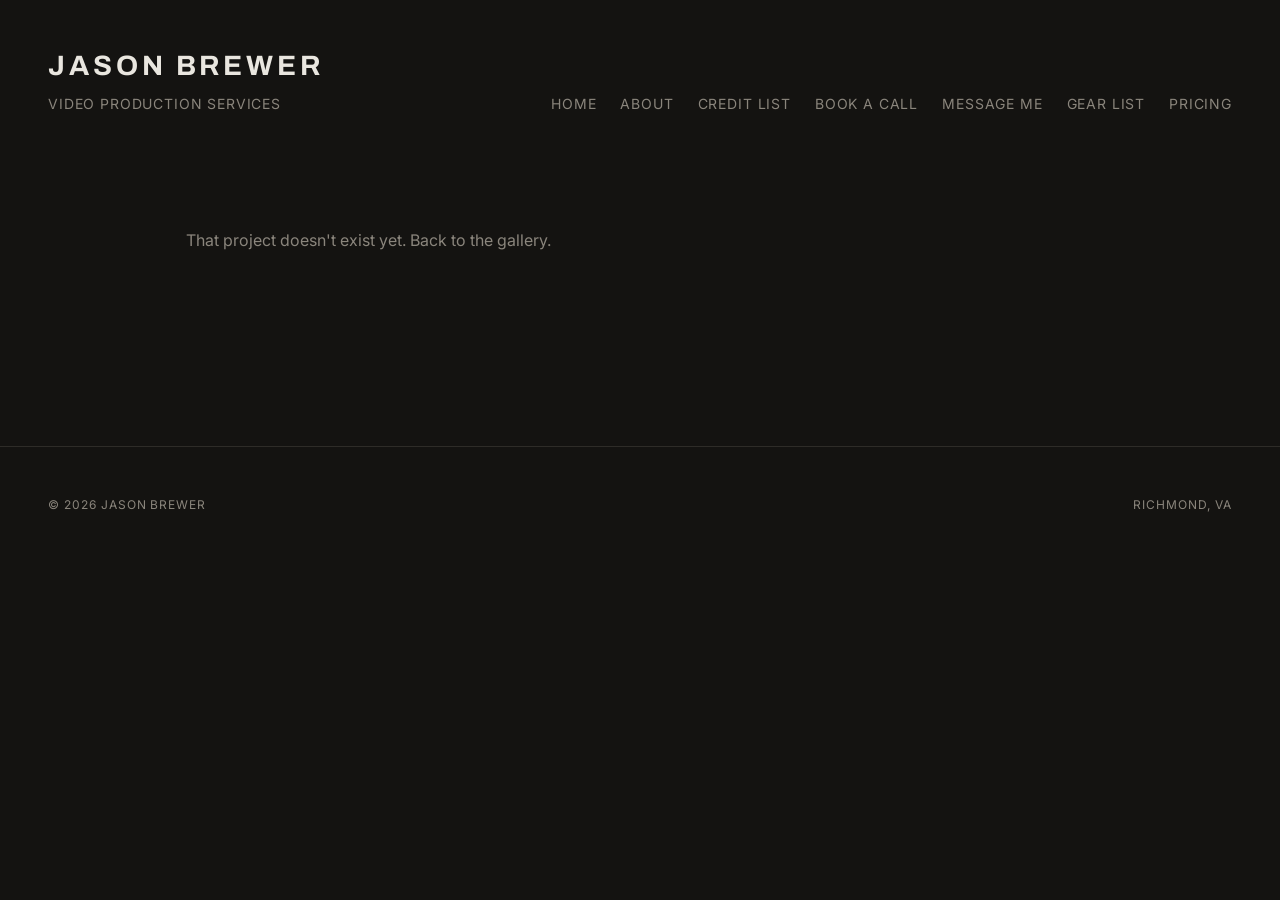
<file: project.html>
<!DOCTYPE html>
<html lang="en">
<head>
  <meta charset="UTF-8">
  <meta name="viewport" content="width=device-width, initial-scale=1">
  <title>Jason Brewer</title>

  <link rel="preconnect" href="https://fonts.googleapis.com">
  <link rel="preconnect" href="https://fonts.gstatic.com" crossorigin>
  <link href="https://fonts.googleapis.com/css2?family=Archivo:wght@500;600;700&family=Inter:wght@400;500&display=swap" rel="stylesheet">

  <link rel="stylesheet" href="css/styles.css">
  <script src="js/nav.js"></script>
</head>
<body>
  <div class="site">

    <!-- The selected project renders here from js/data.js -->
    <main id="project" class="detail"></main>

    <footer class="site-foot">
      <span>&copy; <span id="year"></span> Jason Brewer</span>
      <span>Richmond, VA</span>
    </footer>

  </div>

  <script src="js/data.js"></script>
  <script src="js/app.js"></script>
</body>
</html>
</file>
<file: css/styles.css>
/* ============================================================
   DESIGN TOKENS  —  change the look of the whole site here
   ------------------------------------------------------------
   Every color, size, and font below is referenced by the rest
   of the stylesheet. Edit these values and the entire site
   re-skins. You should rarely need to scroll past this block.
============================================================ */

:root {
  /* -- Color -------------------------------------------- */
  --bg:          #141311;   /* page background (warm near-black) */
  --surface:     #1b1a18;   /* cards / raised areas             */
  --line:        #2e2c28;   /* hairline borders                 */
  --text:        #e9e6df;   /* primary text (warm off-white)    */
  --text-dim:    #8a857c;   /* secondary text / captions        */
  --accent:      #c98a3c;   /* tungsten amber — used sparingly  */
  --accent-soft: rgba(201,138,60,0.14);
  --overlay:     rgba(10,9,8,0.45);  /* darkening over thumbnails */

  /* -- Type --------------------------------------------- */
  --font-display: "Archivo", system-ui, "Segoe UI", sans-serif;
  --font-body:    "Inter", system-ui, "Segoe UI", sans-serif;

  --fs-xs:   0.75rem;
  --fs-sm:   0.875rem;
  --fs-base: 1rem;
  --fs-lg:   1.25rem;
  --fs-xl:   1.75rem;
  --fs-2xl:  clamp(2rem, 5vw, 3.25rem);   /* page titles scale with viewport */

  --tracking-wide: 0.14em;   /* letter-spacing for uppercase labels */

  /* -- Layout ------------------------------------------- */
  --thumb-min: 300px;   /* smallest thumbnail width — lower = more columns */
  --gap:       15px;     /* space between thumbnails (Adobe-style tight grid) */
  --maxw:      1600px;  /* max content width */
  --pad:       clamp(1rem, 4vw, 3rem);  /* page side padding */

  /* -- Detail -------------------------------------------- */
  --radius: 0;          /* corner rounding (0 = sharp, filmic) */
  --speed:  0.35s;      /* base transition speed */
  --ease:   cubic-bezier(0.2, 0.6, 0.2, 1);
}

/* ============================================================
   BASE
============================================================ */

*, *::before, *::after { box-sizing: border-box; }

html { -webkit-text-size-adjust: 100%; }

body {
  margin: 0;
  background: var(--bg);
  color: var(--text);
  font-family: var(--font-body);
  font-size: var(--fs-base);
  line-height: 1.6;
  -webkit-font-smoothing: antialiased;
}

img, video { display: block; max-width: 100%; }

a { color: inherit; text-decoration: none; }

:focus-visible {
  outline: 2px solid var(--accent);
  outline-offset: 3px;
}

/* ============================================================
   PAGE FRAME  (header / footer)
============================================================ */

.site {
  max-width: var(--maxw);
  margin: 0 auto;
}

.masthead {
  display: flex;
  align-items: baseline;
  justify-content: space-between;
  gap: 1rem;
  padding: clamp(1.5rem, 4vw, 2.75rem) var(--pad) clamp(1.25rem, 3vw, 2rem);
  flex-wrap: wrap;
}

.masthead__name {
  font-family: var(--font-display);
  font-weight: 700;
  font-size: var(--fs-xl);
  letter-spacing: var(--tracking-wide);
  text-transform: uppercase;
  margin: 0;
}

.masthead__role {
  margin: 0.25rem 0 0;
  color: var(--text-dim);
  font-size: var(--fs-sm);
  letter-spacing: 0.06em;
  text-transform: uppercase;
}

.masthead__nav {
  display: flex;
  gap: 1.5rem;
  font-size: var(--fs-sm);
  letter-spacing: 0.06em;
  text-transform: uppercase;
  color: var(--text-dim);
}

.masthead__nav a { transition: color var(--speed) var(--ease); }
.masthead__nav a:hover { color: var(--text); }

.site-foot {
  padding: 3rem var(--pad) 4rem;
  color: var(--text-dim);
  font-size: var(--fs-xs);
  letter-spacing: 0.08em;
  text-transform: uppercase;
  border-top: 1px solid var(--line);
  margin-top: 3rem;
  display: flex;
  justify-content: space-between;
  gap: 1rem;
  flex-wrap: wrap;
}

/* ============================================================
   GALLERY GRID
============================================================ */

.gallery {
  display: grid;
  grid-template-columns: repeat(auto-fill, minmax(var(--thumb-min), 1fr));
  gap: var(--gap);
  padding: 0 var(--pad);
}

.empty {
  padding: 4rem var(--pad);
  color: var(--text-dim);
}

/* ---- one thumbnail ---- */
.tile {
  position: relative;
  display: block;
  overflow: hidden;
  background: var(--surface);
}

.tile__frame {
  aspect-ratio: 4 / 3;   /* thumbnail shape — try 16/9 for cinematic */
  overflow: hidden;
}

.tile__img {
  width: 100%;
  height: 100%;
  object-fit: cover;
  transition: transform 0.6s var(--ease), filter var(--speed) var(--ease);
}

/* darkening + centered caption sit on top of the image */
.tile__label {
  position: absolute;
  inset: 0;
  display: flex;
  flex-direction: column;
  align-items: center;
  justify-content: center;
  gap: 0.4rem;
  text-align: center;
  padding: 1rem;
  background: var(--overlay);
  transition: background var(--speed) var(--ease);
}

.tile__title {
  font-family: var(--font-display);
  font-weight: 600;
  font-size: var(--fs-lg);
  line-height: 1.15;
  letter-spacing: var(--tracking-wide);
  text-transform: uppercase;
  color: #fff;
  text-shadow: 0 1px 12px rgba(0,0,0,0.5);
  max-width: 14ch;
}

.tile__lock {
  font-size: var(--fs-xs);
  letter-spacing: 0.12em;
  text-transform: uppercase;
  color: var(--accent);
}

.tile__sub {
  font-size: var(--fs-xs);
  letter-spacing: 0.1em;
  text-transform: uppercase;
  color: rgba(255,255,255,0.82);
}

/* section heading used on collection pages */
.section-head {
  padding: 0.5rem var(--pad) 2rem;
}
.section__title {
  font-family: var(--font-display);
  font-weight: 700;
  font-size: var(--fs-2xl);
  line-height: 1.05;
  letter-spacing: 0.02em;
  text-transform: uppercase;
  margin: 0.5rem 0 0;
}
.section__intro {
  max-width: 60ch;
  color: var(--text-dim);
  font-size: var(--fs-lg);
  margin: 1rem 0 0;
}

/* ---- signature: viewfinder crop-marks appear on hover ---- */
.tile::before,
.tile::after {
  content: "";
  position: absolute;
  width: 22px;
  height: 22px;
  border: 2px solid var(--accent);
  opacity: 0;
  transition: opacity var(--speed) var(--ease);
  pointer-events: none;
  z-index: 2;
}
.tile::before { top: 14px;    left: 14px;  border-right: 0; border-bottom: 0; }
.tile::after  { bottom: 14px; right: 14px; border-left: 0;  border-top: 0; }

.tile:hover::before,
.tile:hover::after,
.tile:focus-visible::before,
.tile:focus-visible::after { opacity: 1; }

.tile:hover .tile__img,
.tile:focus-visible .tile__img { transform: scale(1.05); }

.tile:hover .tile__label,
.tile:focus-visible .tile__label { background: rgba(10,9,8,0.28); }

/* ============================================================
   PROJECT DETAIL PAGE
============================================================ */

.detail {
  max-width: 1100px;
  margin: 0 auto;
  padding: 0 var(--pad) 4rem;
}

.backlink {
  display: inline-block;
  margin: 0 0 2.5rem;
  color: var(--text-dim);
  font-size: var(--fs-sm);
  letter-spacing: 0.08em;
  text-transform: uppercase;
  transition: color var(--speed) var(--ease);
}
.backlink:hover { color: var(--accent); }

.detail__head { margin-bottom: 2.5rem; }

.detail__eyebrow {
  margin: 0 0 0.75rem;
  color: var(--accent);
  font-size: var(--fs-sm);
  letter-spacing: var(--tracking-wide);
  text-transform: uppercase;
}

.detail__title {
  font-family: var(--font-display);
  font-weight: 700;
  font-size: var(--fs-2xl);
  line-height: 1.05;
  letter-spacing: 0.02em;
  text-transform: uppercase;
  margin: 0;
}

/* ---- video ---- */
.media { margin: 0 0 2.5rem; }

.media__frame {
  position: relative;
  aspect-ratio: 16 / 9;
  background: #000;
  border: 1px solid var(--line);
}
.media__frame iframe {
  position: absolute;
  inset: 0;
  width: 100%;
  height: 100%;
  border: 0;
}
.media__frame--vertical {
  aspect-ratio: 9 / 16;
  padding-bottom: 0;        /* cancels a 16:9 padding hack, if your frame uses one */
  max-width: 400px;
  margin-inline: auto;
}
.media__native {
  width: 100%;
  background: #000;
  border: 1px solid var(--line);
}

/* ---- body copy ---- */
.detail__body {
  max-width: 68ch;
  color: var(--text);
  font-size: var(--fs-lg);
  margin-bottom: 3rem;
}
.detail__body p { margin: 0 0 1.25rem; }

.detail__subhead {
  font-family: "Archivo", sans-serif;
  font-size: 1.25rem;
  font-weight: 600;
  color: #c98a3c;
  margin: 2.2rem 0 0.9rem;
  padding-bottom: 0.4rem;
  border-bottom: 1px solid #2e2c28;
  letter-spacing: 0.3px;
}

.detail__inline-img {
  display: block;
  width: 100%;
  max-width: 640px;
  height: auto;
  margin: 1.4rem auto;
  border: 1px solid #2e2c28;
  border-radius: 6px;
}

/* ---- still-image gallery ---- */
.shots {
  display: grid;
  grid-template-columns: repeat(auto-fill, minmax(240px, 1fr));
  gap: var(--gap);
  padding-bottom: 20px;
}
.shots__img {
  width: 100%;
  aspect-ratio: 4 / 3;
  object-fit: cover;
  background: var(--surface);
}

/* ---- passwrod gate ---- */
.gate { max-width: 420px; margin: 2rem auto; text-align: center; }
.gate__msg { color: #e9e6df; margin-bottom: 1rem; }
.gate__input {
  width: 100%; padding: .7rem .9rem; margin-bottom: .8rem;
  background: #141311; color: #e9e6df;
  border: 1px solid #2e2c28; border-radius: 6px;
}
.gate__input:focus { outline: none; border-color: #c98a3c; }
.gate__btn {
  padding: .6rem 1.4rem; cursor: pointer;
  background: #c98a3c; color: #141311; font-weight: 700;
  border: none; border-radius: 6px;
}
.gate__error { color: #c98a3c; margin-top: .8rem; }

/* ============================================================
   RESPONSIVE + MOTION
============================================================ */

@media (max-width: 600px) {
  :root { --thumb-min: 100%; }        /* one thumbnail per row on phones */
  .masthead { flex-direction: column; align-items: flex-start; }
}

@media (prefers-reduced-motion: reduce) {
  * { transition: none !important; }
  .tile:hover .tile__img { transform: none; }
}
</file>
